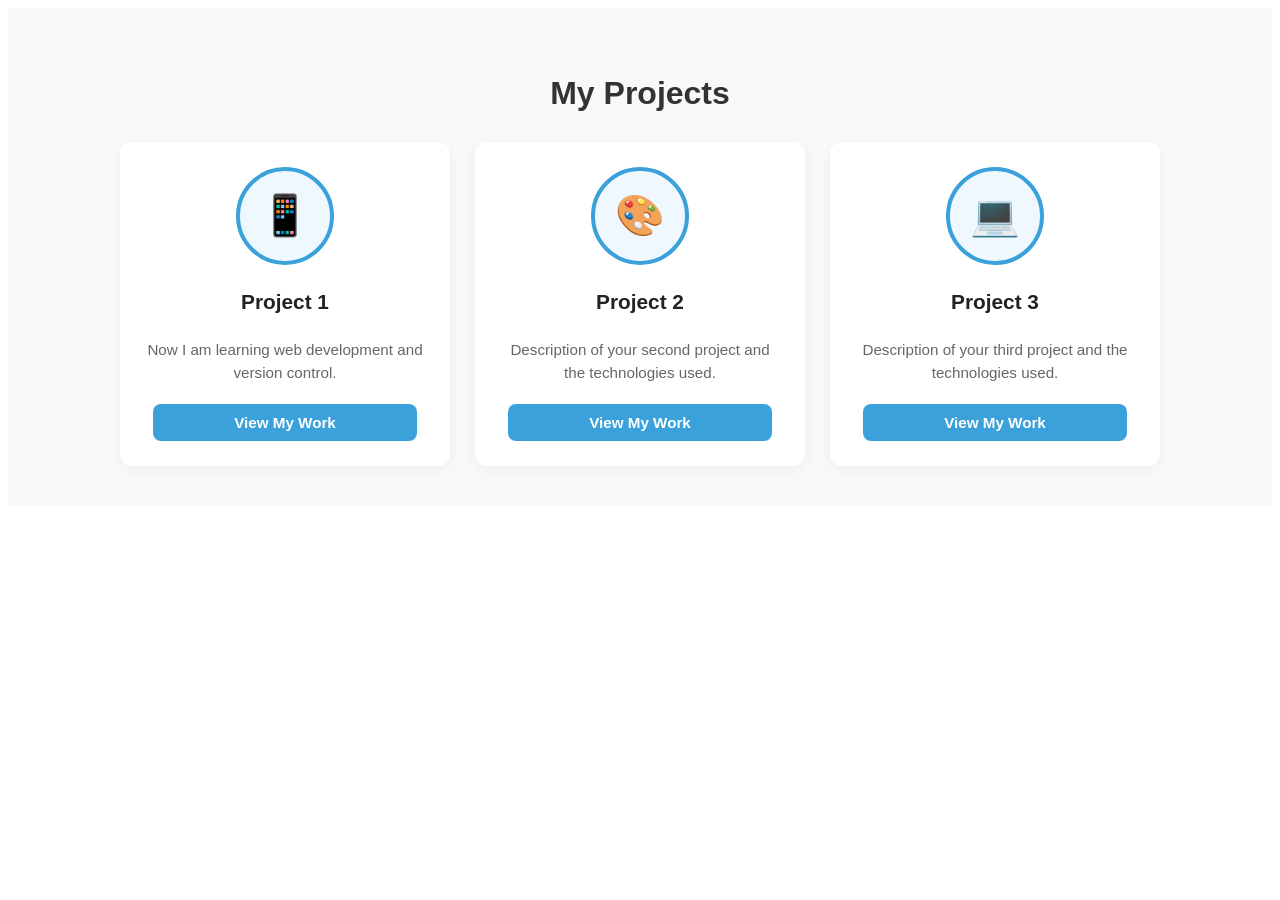
<file: project.html>
<!DOCTYPE html>
<html lang="en">
<head>
    <meta charset="UTF-8">
    <meta name="viewport" content="width=device-width, initial-scale=1.0">
    <title>My Portfolio</title>
    <style>
        #projects {
            padding: 40px 20px;
            text-align: center;
            background-color: #f9f9f9;
            font-family: 'Arial', sans-serif;
        }

        #projects h2 {
            font-size: 2rem;
            color: #333;
            margin-bottom: 30px;
        }

        .project-list {
            display: flex;
            flex-wrap: wrap;
            justify-content: center;
            gap: 25px;
        }

        .project-card {
            background: #ffffff;
            border-radius: 12px;
            box-shadow: 0 4px 15px rgba(0, 0, 0, 0.05);
            padding: 25px;
            width: 280px;
            display: flex;
            flex-direction: column;
            align-items: center;
            transition: transform 0.3s ease, box-shadow 0.3s ease;
        }

        .project-card:hover {
            transform: translateY(-5px);
            box-shadow: 0 8px 25px rgba(0, 0, 0, 0.1);
        }

        .project-icon {
            font-size: 2.5rem;
            width: 90px;
            height: 90px;
            background-color: #f0f8ff;
            border: 4px solid #3ba1da;
            border-radius: 50%;
            display: flex;
            align-items: center;
            justify-content: center;
            margin-bottom: 15px;
        }

        .project-card h3 {
            margin: 10px 0;
            color: #222;
            font-size: 1.3rem;
        }

        .project-card p {
            font-size: 0.95rem;
            color: #666;
            line-height: 1.5;
            margin-bottom: 20px;
            min-height: 45px;
        }

        .project-btn {
            text-decoration: none;
            background-color: #3ba1da;
            color: white;
            padding: 10px 20px;
            border-radius: 8px;
            font-weight: bold;
            font-size: 0.95rem;
            display: inline-block;
            transition: background-color 0.2s ease;
            width: 80%;
        }

        .project-btn:hover {
            background-color: #2a8cc5;
        }
    </style>
</head>
<body>

    <section id="projects">
        <h2>My Projects</h2>
        <div class="project-list">
            
            <div class="project-card">
                <div class="project-icon">📱</div>
                <h3>Project 1</h3>
                <p>Now I am learning web development and version control.</p>
                <a href="#" target="_blank" class="project-btn">View My Work</a>
            </div>

            <div class="project-card">
                <div class="project-icon">🎨</div>
                <h3>Project 2</h3>
                <p>Description of your second project and the technologies used.</p>
                <a href="#" target="_blank" class="project-btn">View My Work</a>
            </div>

            <div class="project-card">
                <div class="project-icon">💻</div>
                <h3>Project 3</h3>
                <p>Description of your third project and the technologies used.</p>
                <a href="#" target="_blank" class="project-btn">View My Work</a>
            </div>

        </div>
    </section>

</body>
</html>
</file>
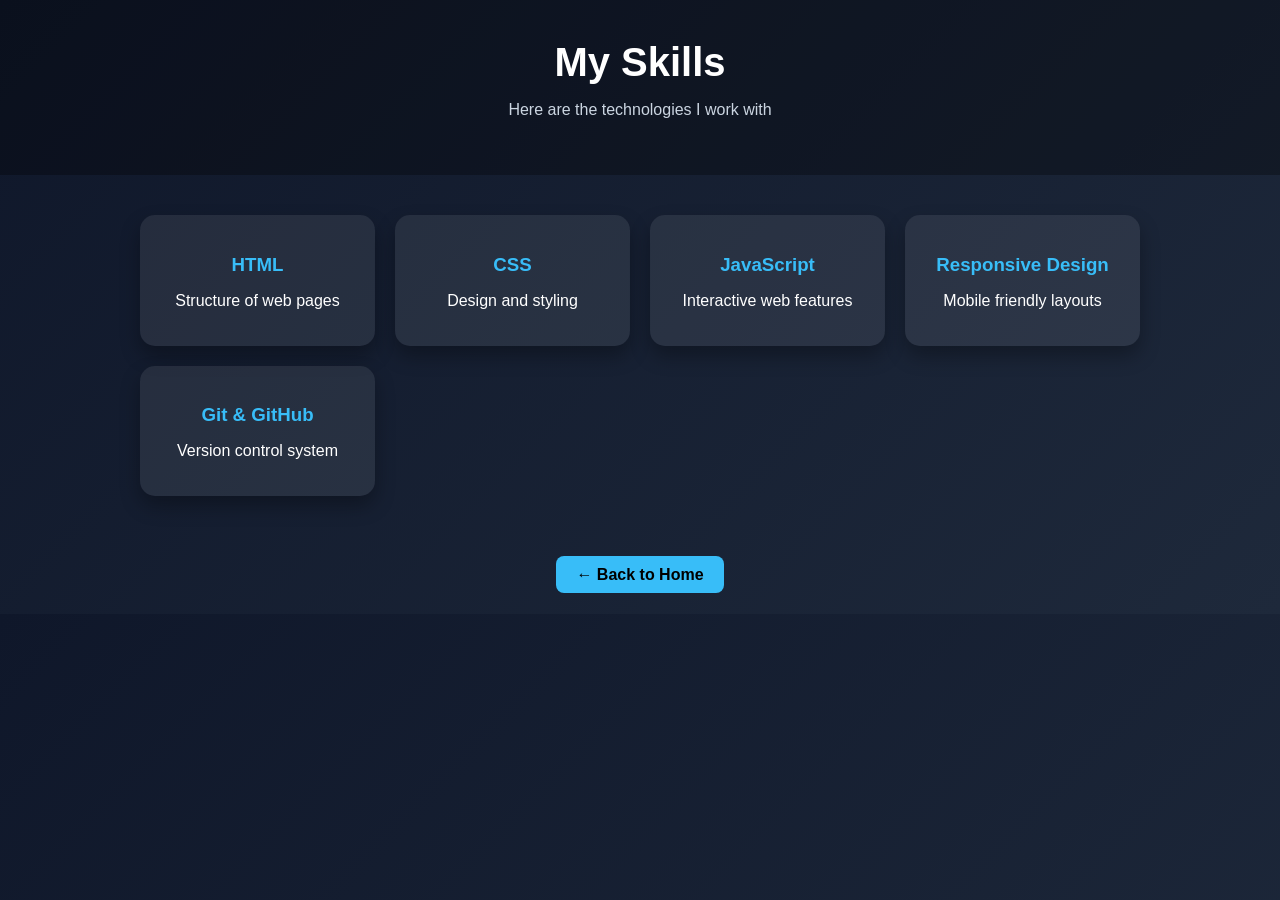
<file: skills.html>
<!DOCTYPE html>
<html lang="en">
<head>
  <meta charset="UTF-8">
  <meta name="viewport" content="width=device-width, initial-scale=1.0">
  <title>My Skills</title>

  <style>
    body {
      margin: 0;
      font-family: Arial, sans-serif;
      background: linear-gradient(135deg, #0f172a, #1e293b);
      color: #fff;
    }

    header {
      text-align: center;
      padding: 40px 20px;
      background: rgba(0,0,0,0.3);
    }

    header h1 {
      font-size: 40px;
      margin: 0;
    }

    header p {
      color: #cbd5e1;
    }

    .container {
      max-width: 1000px;
      margin: auto;
      padding: 40px 20px;
      display: grid;
      grid-template-columns: repeat(auto-fit, minmax(220px, 1fr));
      gap: 20px;
    }

    .card {
      background: rgba(255,255,255,0.08);
      padding: 20px;
      border-radius: 15px;
      text-align: center;
      transition: 0.3s;
      box-shadow: 0 10px 20px rgba(0,0,0,0.3);
    }

    .card:hover {
      transform: translateY(-8px);
      background: rgba(255,255,255,0.15);
    }

    .card h3 {
      margin-bottom: 10px;
      color: #38bdf8;
    }

    .back {
      text-align: center;
      margin: 30px;
    }

    .back a {
      text-decoration: none;
      background: #38bdf8;
      padding: 10px 20px;
      border-radius: 8px;
      color: #000;
      font-weight: bold;
    }

    .back a:hover {
      background: #0ea5e9;
    }
  </style>

</head>
<body>

  <header>
    <h1>My Skills</h1>
    <p>Here are the technologies I work with</p>
  </header>

  <div class="container">

    <div class="card">
      <h3>HTML</h3>
      <p>Structure of web pages</p>
    </div>

    <div class="card">
      <h3>CSS</h3>
      <p>Design and styling</p>
    </div>

    <div class="card">
      <h3>JavaScript</h3>
      <p>Interactive web features</p>
    </div>

    <div class="card">
      <h3>Responsive Design</h3>
      <p>Mobile friendly layouts</p>
    </div>

    <div class="card">
      <h3>Git & GitHub</h3>
      <p>Version control system</p>
    </div>

  </div>

  <div class="back">
    <a href="index.html">← Back to Home</a>
  </div>

</body>
</html>
</file>
